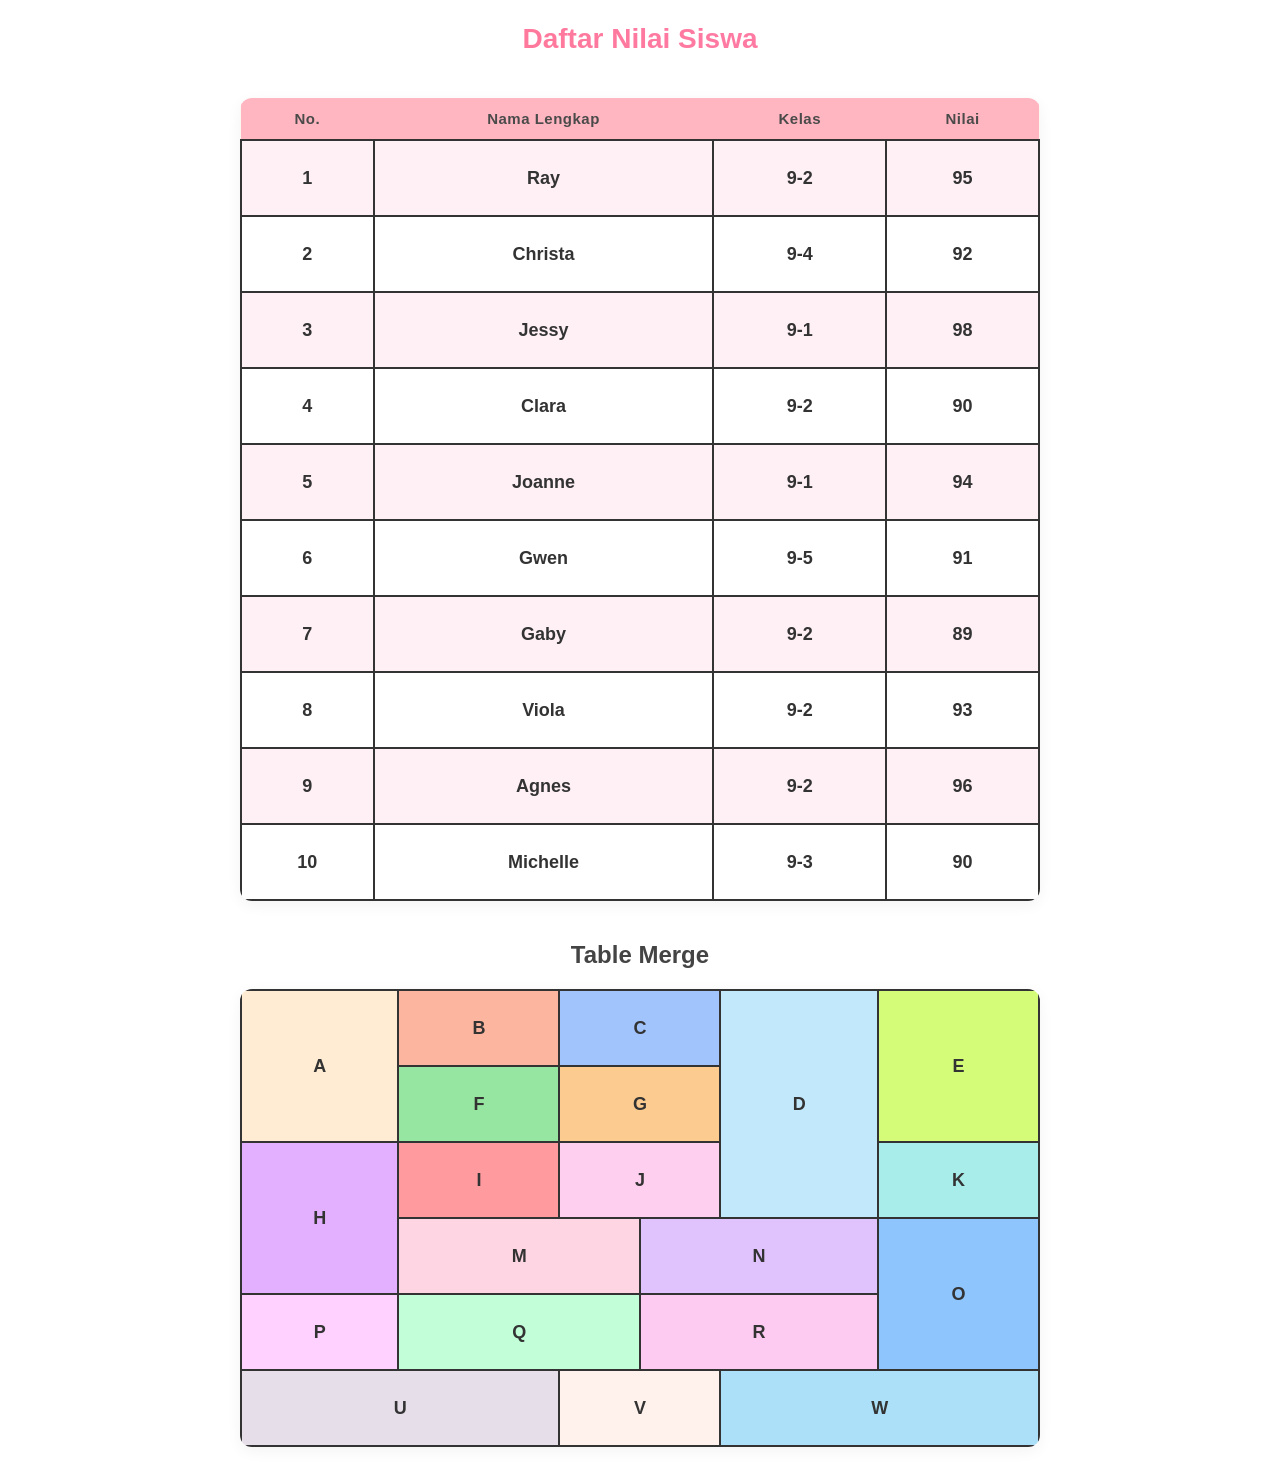
<file: table.html>
<!DOCTYPE html>
<html>
<head>
  <style>
    table {
      border-collapse: collapse;
      width: 100%;
      font-family: 'Segoe UI', Tahoma, Geneva, Verdana, sans-serif;
      border-radius: 12px;
      overflow: hidden;
      box-shadow: 0 4px 15px rgba(0, 0, 0, 0.05);
    }

    th, td {
      padding: 12px 15px;
      text-align: center;
    }

    th {
      background-color: #ffb6c1;
      color: #4a4a4a;
      font-size: 15px;
      letter-spacing: 0.5px;
    }

    tr:nth-child(even) {
      background-color: #fff0f5;
    }

    tr:nth-child(odd) {
      background-color: #ffffff;
    }

    tr:hover {
      background-color: #ffe4e1;
      transition: background-color 0.3s ease;
    }

    td {
      border-bottom: 1px solid #f0e6ed;
      color: #555555;
    }
  </style>
</head>
<body>

  <h2 style="font-family: 'Segoe UI', sans-serif; background: linear-gradient(45deg, #ff758c, #ff7eb3); -webkit-background-clip: text; -webkit-text-fill-color: transparent; text-align: center; font-size: 28px; font-weight: bold;">Daftar Nilai Siswa</h2>

  <div style="overflow-x: auto;">
    <table>
      <tr>
        <th>No.</th>
        <th>Nama Lengkap</th>
        <th>Kelas</th>
        <th>Nilai</th>
      </tr>
      <tr>
        <td>1</td>
        <td>Ray</td>
        <td>9-2</td>
        <td>95</td>
      </tr>
      <tr>
        <td>2</td>
        <td>Christa</td>
        <td>9-4</td>
        <td>92</td>
      </tr>
      <tr>
        <td>3</td>
        <td>Jessy</td>
        <td>9-1</td>
        <td>98</td>
      </tr>
      <tr>
        <td>4</td>
        <td>Clara</td>
        <td>9-2</td>
        <td>90</td>
      </tr>
      <tr>
        <td>5</td>
        <td>Joanne</td>
        <td>9-1</td>
        <td>94</td>
      </tr>
      <tr>
        <td>6</td>
        <td>Gwen</td>
        <td>9-5</td>
        <td>91</td>
      </tr>
      <tr>
        <td>7</td>
        <td>Gaby</td>
        <td>9-2</td>
        <td>89</td>
      </tr>
      <tr>
        <td>8</td>
        <td>Viola</td>
        <td>9-2</td>
        <td>93</td>
      </tr>
      <tr>
        <td>9</td>
        <td>Agnes</td>
        <td>9-2</td>
        <td>96</td>
      </tr>
      <tr>
        <td>10</td>
        <td>Michelle</td>
        <td>9-3</td>
        <td>90</td>
      </tr>
    </table>
  </div>

</body>
</html>

<!DOCTYPE html>
<html>
<head>
  <style>
    table {
      border-collapse: collapse;
      width: 100%;
      max-width: 800px;
      margin: 20px auto;
      font-family: 'Segoe UI', Tahoma, Geneva, Verdana, sans-serif;
      background-color: #fbf9f1;
    }

    td {
      border: 2px solid #333;
      text-align: center;
      vertical-align: middle;
      font-weight: bold;
      font-size: 18px;
      height: 50px;
      color: #333;
    }

    .cell-a { background-color: #ffecd2; }
    .cell-b { background-color: #fcb69f; }
    .cell-c { background-color: #a1c4fd; }
    .cell-d { background-color: #c2e9fb; }
    .cell-e { background-color: #d4fc79; }
    .cell-f { background-color: #96e6a1; }
    .cell-g { background-color: #fccb90; }
    .cell-h { background-color: #e2b0ff; }
    .cell-i { background-color: #ff9a9e; }
    .cell-j { background-color: #fecfef; }
    .cell-k { background-color: #a8edea; }
    .cell-m { background-color: #fed6e3; }
    .cell-n { background-color: #e0c3fc; }
    .cell-o { background-color: #8ec5fc; }
    .cell-p { background-color: #ffd1ff; }
    .cell-q { background-color: #c2ffd8; }
    .cell-r { background-color: #fdcbf1; }
    .cell-u { background-color: #e6dee9; }
    .cell-v { background-color: #fff1eb; }
    .cell-w { background-color: #ace0f9; }
  </style>
</head>
<body>

  <h2 style="text-align: center; color: #444; font-family: sans-serif;">Table Merge</h2>

  <table>
    <tr>
      <td rowspan="2" colspan="2" class="cell-a">A</td>
      <td colspan="2" class="cell-b">B</td>
      <td colspan="3" class="cell-c">C</td>
      <td rowspan="3" class="cell-d">D</td>
      <td rowspan="2" colspan="2" class="cell-e">E</td>
    </tr>
    <tr>
      <td colspan="2" class="cell-f">F</td>
      <td colspan="3" class="cell-g">G</td>
    </tr>
    <tr>
      <td rowspan="2" class="cell-h">H</td>
      <td colspan="3" class="cell-i">I</td>
      <td colspan="3" class="cell-j">J</td>
      <td colspan="2" class="cell-k">K</td>
    </tr>
    <tr>
      <td colspan="4" class="cell-m">M</td>
      <td colspan="4" class="cell-n">N</td>
      <td rowspan="2" class="cell-o">O</td>
    </tr>
    <tr>
      <td colspan="2" class="cell-p">P</td>
      <td colspan="3" class="cell-q">Q</td>
      <td colspan="3" class="cell-r">R</td>
    </tr>
    <tr>
      <td colspan="4" class="cell-u">U</td>
      <td colspan="3" class="cell-v">V</td>
      <td colspan="3" class="cell-w">W</td>
    </tr>
  </table>

</body>
</html>
</file>
